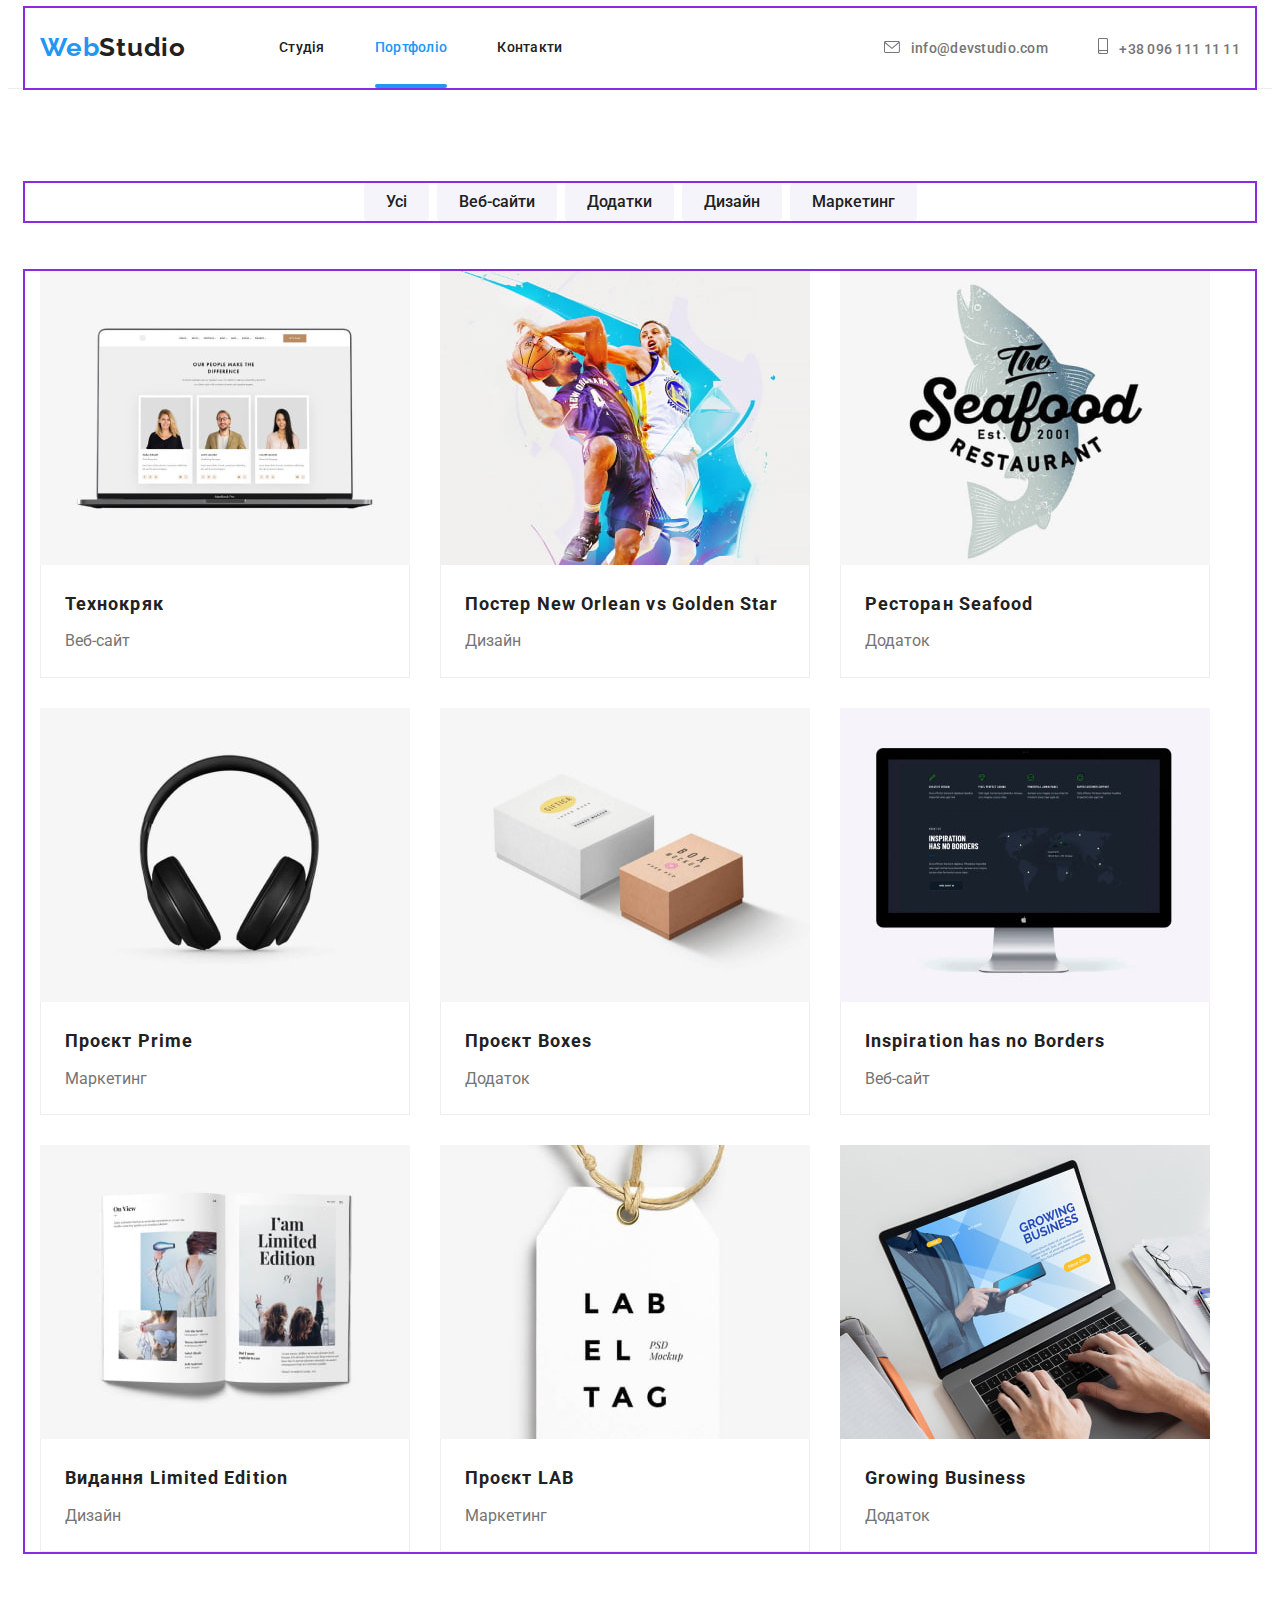
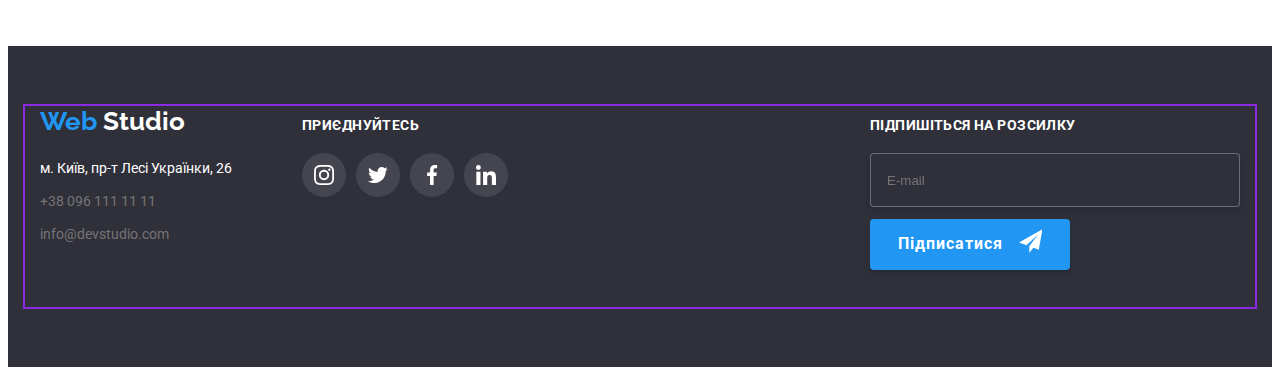
<file: portfolio.html>
<!DOCTYPE html>
<html lang="uk">

<head>
    <meta charset="UTF-8">
    <meta http-equiv="X-UA-Compatible" content="IE=edge">
    <meta name="viewport" content="width=device-width, initial-scale=1.0">
    <title>WebStudio</title>
    <link rel="preconnect" href="https://fonts.googleapis.com">
    <link rel="preconnect" href="https://fonts.gstatic.com" crossorigin>
    <link href="https://fonts.googleapis.com/css2?family=Raleway:wght@700&family=Roboto:wght@400;500;700;900&display=swap"
        rel="stylesheet">
        <!-- Modern normalaize -->
        <link rel="stylesheet" href="https://cdnjs.cloudflare.com/ajax/libs/modern-normalize/1.1.0/modern-normalize.min.css"
            integrity="sha512-wpPYUAdjBVSE4KJnH1VR1HeZfpl1ub8YT/NKx4PuQ5NmX2tKuGu6U/JRp5y+Y8XG2tV+wKQpNHVUX03MfMFn9Q=="
            crossorigin="anonymous" referrerpolicy="no-referrer" />
    
    <link rel="stylesheet" href="./css/main.min.css">
</head>

<body class="body">
<header class="header">
    <nav class="container nav">
        <a class="header__logo" href="./index.html"><span class="header__logo--accent">Web</span>Studio</a>
        <ul class="nav__list list">
            <li class="nav__item">
                <a class="nav__link link" href="./index.html">Студія</a>
            </li>
            <li class="nav__item">
                <a class="nav__link nav__link--current link" href="./portfolio.html">Портфоліо</a>
            </li>
            <li class="nav__item">
                <a class="nav__link link" href="">Контакти</a>
            </li>
        </ul>

        <ul class="contacts__list list">
            <li class="contacts__item">
                <a class="contacts__link link" href="mailto:info@devstudio.com">
                    <svg class="contact__icon" width="16" height="12">
                        <use href="./images/sprite.svg#mailto"></use>
                    </svg>
                    info@devstudio.com</a>
            </li>
            <li class="contacts__item">
                <a class="contacts__link link" href="tel:+380961111111">
                    <svg class="contact__icon" width="10" height="16">
                        <use href="./images/sprite.svg#smartphone"></use>
                    </svg>
                    +38 096 111 11 11</a>
            </li>
        </ul>
    </nav>


</header>


 <main>
    <section class="section">
       <div class="container portfolio">
        <h2 hidden>Портфоліо</h2>
        <ul class="portfolio__filter-list list">
            <li>
                <button class="portfolio__filter-button" type="button">Усі</button>
            </li>
            <li>
                <button class="portfolio__filter-button" type="button">Веб-сайти</button>
            </li>
            <li>
                <button class="portfolio__filter-button" type="button">Додатки</button>
            </li>
            <li>
                <button class="portfolio__filter-button" type="button">Дизайн</button>
            </li>
            <li>
                <button class="portfolio__filter-button" type="button">Маркетинг</button>
            </li>
        </ul>
       </div>
    
       <div class="container galary">
        <ul class="galery__list list">
            <li class="galary__item">
                <a href="" class="galary__link link">
                    <div class="galary__thumb">
                        <img class="img" src="./images/portfolio/img.jpg" alt="Дизайн Веб-Сайту">
                        <div class="galary__overlay">
                            <p class="galary__description">
                                Ресурс пропонує комплексні пропозиції з різним рівнем функціоналу та сервісів. Все це дозволить відвідувачу отримати
                                вичерпні відомості про компанію чи приватну особу.
                            </p>
                        </div>
                    </div>
                    <div class="card-border">
                        <h2 class="card-tittle">Технокряк</h2>
                        <p class="card-text">Веб-сайт</p>
                    </div>
                </a>
            </li>
            <li class="galary__item">
                <a href="" class="galary__link link">
                   <div class="galary__thumb">
                    <img class="img" src="./images/portfolio/img-1.jpg" alt="Зображена гра в баскетбол" width="370">
                    <div class="galary__overlay">
                        <p class="galary__description">
                            Lorem ipsum dolor sit amet consectetur adipisicing elit. Modi reprehenderit ab iste! Voluptatum est minus optio atque! Est, perferendis error?
                        </p>
                    </div>
                   </div>
                    <div class="card-border">
                        <h2 class="card-tittle">Постер New Orlean vs Golden Star</h2>
                        <p class="card-text">Дизайн</p>
                    </div>
                </a>
            </li>
            <li class="galary__item">
                <a href="" class="galary__link link">
                    <div class="galary__thumb">
                        <img class="img" src="./images/portfolio/img-2.jpg" alt="Логотип ресторану Seafood" width="370">
                        <div class="galary__overlay">
                            <p class="galary__description">
                                Lorem ipsum dolor sit amet consectetur adipisicing elit. Repellat, reprehenderit natus. Sint, quibusdam distinctio. Libero blanditiis, cum repellat in quas optio quisquam esse ut itaque sapiente qui nemo, hic dolor.]
                            </p>
                        </div>
                    </div>
                    <div class="card-border">
                        <h2 class="card-tittle">Ресторан Seafood</h2>
                        <p class="card-text">Додаток</p>
                    </div>
                </a>
            </li>
            <li class="galary__item">
                <a href="" class="galary__link link">
                   <div class="galary__thumb">
                    <img class="img" src="./images/portfolio/img-3.jpg" alt="На фото-безпровідні навушники" width="370">
                    <div class="galary__overlay">
                        <p class="galary__description">
                            Lorem ipsum, dolor sit amet consectetur adipisicing elit. Laboriosam, consequatur deserunt? In sit hic dicta aperiam tenetur, eligendi maxime molestias.
                        </p>
                    </div>
                   </div>
                    <div class="card-border">
                        <h2 class="card-tittle">Проєкт Prime</h2>
                        <p class="card-text">Маркетинг</p>
                    </div>
                </a>
            </li>
            <li class="galary__item">
                <a href="" class="galary__link link">
                    <div class="galary__thumb">
                        <img class="img" src="./images/portfolio/img-4.jpg" alt="На малюнку 2 коробочки, біла та коричнева" width="370">
                        <div class="galary__overlay">
                            <p class="galary__description">
                                Lorem ipsum dolor sit, amet consectetur adipisicing elit. Beatae sit optio autem earum neque quam delectus minima expedita? Recusandae, consectetur?
                            </p>
                        </div>
                    </div>
                    <div class="card-border">
                        <h2 class="card-tittle">Проєкт Boxes</h2>
                        <p class="card-text">Додаток</p>
                    </div>
                </a>
            </li>
            <li class="galary__item">
                <a href="" class="galary__link link">
                    <div class="galary__thumb">
                        <img class="img" src="./images/portfolio/img-5.jpg" alt="На малюнку-головна сторінка сайту" width="370">
                        <div class="galary__overlay">
                            <p class="galary__description">
                                Lorem ipsum dolor sit amet, consectetur adipisicing elit. Commodi, qui quia? Ducimus hic maiores provident eligendi pariatur sed reiciendis culpa.
                            </p>
                        </div>
                    </div>
                    <div class="card-border">
                        <h2 class="card-tittle">Inspiration has no Borders</h2>
                        <p class="card-text">Веб-сайт</p>
                    </div>
                </a>        
            </li>
            <li class="galary__item">
                <a href="" class="galary__link link">
                    <div class="galary__thumb">
                        <img class="img" src="./images/portfolio/img-6.jpg" alt="На малюнку-каталог Limited Edition" width="370">
                        <div class="galary__overlay">
                            <p class="galary__description">
                                Lorem ipsum, dolor sit amet consectetur adipisicing elit. Nesciunt voluptatum facere quod tenetur sapiente magnam! Repudiandae corrupti aut similique exercitationem?
                            </p>
                        </div>
                    </div>
                    <div class="card-border">
                        <h2 class="card-tittle">Видання Limited Edition</h2>
                        <p class="card-text">Дизайн</p>
                    </div>
                </a>
            </li>
            <li class="galary__item">
                <a href="" class="galary__link link">
                    <div class="galary__thumb">
                        <img class="img" src="./images/portfolio/img-7.jpg" alt="На малюнку-етикетка проекту" width="370">
                        <div class="galary__overlay">
                            <p class="galary__description">
                                Lorem ipsum dolor sit, amet consectetur adipisicing elit. Odio blanditiis nemo perspiciatis aspernatur libero, dolorem repellat quas in velit modi?
                            </p>
                        </div>
                    </div>
                    <div class="card-border">
                        <h2 class="card-tittle">Проєкт LAB</h2>
                        <p class="card-text">Маркетинг</p>
                    </div>
                </a>
            </li>
            <li class="galary__item">
                <a href="" class="galary__link link">
                    <div class="galary__thumb">
                        <img class="img" src="./images/portfolio/img-8.jpg" alt="Людина користується додатком через ноутбук" width="370">
                        <div class="galary__overlay">
                            <p class="galary__description">
                                Lorem, ipsum dolor sit amet consectetur adipisicing elit. Eius, nobis alias dignissimos beatae a corporis laudantium voluptatem? Dignissimos, maiores officiis.
                            </p>
                        </div>
                    </div>
                    <div class="card-border">
                        <h2 class="card-tittle">Growing Business</h2>
                        <p class="card-text">Додаток</p>
                    </div>
                </a>
            </li>
        </ul>
       </div>
</section>
   </main>

<footer class="footer">
    <div class="container footer__wrapper">
        <div class="footer__wrapper-address">
            <a class="footer__logo" href="./index.html"><span class="footer__logo--accent">Web</span>
                Studio
            </a>
            <address>
                <ul class="footer__list list">
                    <li class="footer__item">
                        <a class="footer__link--street-address link" href="https://goo.gl/maps/3LJdZZRqW44TJMvWA"
                            target="_blank" rel="noopener nofollow">м.
                            Київ, пр-т Лесі Українки, 26
                        </a>
                    </li>
                    <li class="footer__item">
                        <a class="footer__link link" href="tel:+380961111111">+38 096 111 11 11</a>
                    </li>
                    <li class="footer__item">
                        <a class="footer__link link" href="mailto:info@devstudio.com">info@devstudio.com</a>
                    </li>
                </ul>
            </address>
        </div>
        <div class="footer__wrapper-socials-links">
            <p class="footer__heading">приєднуйтесь</p>
            <ul class="footer__socials-list list">
                <li>
                    <a class="footer__socials-link" href="https://instagram.com" target="_blank"
                        rel="noopener noreferrer" aria-label="Instagram">
                        <svg class="socials__icon" width="20" height="20">
                            <use href="./images/sprite.svg#instagram"></use>
                        </svg>
                    </a>
                </li>
                <li>
                    <a class="footer__socials-link" href="https://twitter.com" target="_blank" rel="noopener noreferrer"
                        aria-label="Twitter">
                        <svg class="socials__icon" width="20" height="20">
                            <use href="./images/sprite.svg#twitter"></use>
                        </svg>
                    </a>
                </li>
                <li>
                    <a class="footer__socials-link" href="https://facebook.com" target="_blank"
                        rel="noopener noreferrer" aria-label="Facebook">
                        <svg class="socials__icon" width="20" height="20">
                            <use href="./images/sprite.svg#facebook"></use>
                        </svg>
                    </a>
                </li>
                <li>
                    <a class="footer__socials-link" href="https://linkedin.com" target="_blank"
                        rel="noopener noreferrer" aria-label="Linkedin">
                        <svg class="socials__icon" width="20" height="20">
                            <use href="./images/sprite.svg#linkedin"></use>
                        </svg>
                    </a>
                </li>
            </ul>
        </div>
        <div class="footer__subscription-wrapper">
            <p class="footer__heading">
                Підпишіться на розсилку
            </p>
            <form class="footer__subscription-form">
                <input class="footer__subscription-input" type="email" placeholder="E-mail" name="user-mail">
                <button class="primary-btn">Підписатися
                    <svg class="footer__subscription-icon" width="24" height="24">
                        <use href="./images/sprite.svg#icon-send"></use>
                    </svg>
                </button>
            </form>
        </div>
    </div>

</footer>
    </body>
    
    </html>
</file>
<file: css/main.min.css>
.visually-hidden{position:absolute;width:1px;height:1px;margin:-1px;border:0;padding:0;white-space:nowrap;-webkit-clip-path:inset(100%);clip-path:inset(100%);clip:rect(0 0 0 0);overflow:hidden}:root{--main-font: Roboto, sans-serif;--secondary-font: Raleway, sans-serif;--main-txt-cl: #212121;--accent-txt-cl: #2196F3;--light-txt-cl: #FFFFFF;--grey-txt-cl: #757575;--grey-txt-cl-60: rgba(255, 255, 255, 0.6);--main-bcg-cl: #FFFFFF;--accent-bgc-cl: #2196F3;--secondary-bgc-cl: #2F303A;--team-bdc-cl: #F5F4FA;--main-transition: color 250ms cubic-bezier(0.4, 0, 0.2, 1);--secondary-transition: color 250ms cubic-bezier(0.4, 0, 0.2, 1), background-color 250ms cubic-bezier(0.4, 0, 0.2, 1);--timing-function: cubic-bezier(0.4, 0, 0.2, 1)}body{font-family:var(--main-font);font-style:400;font-size:14px;letter-spacing:0,3em;color:var(--main-txt-cl);background-color:var(--main-bcg-cl)}.section{padding:60px 0}@media screen and (min-width: 1200px){.section{padding-top:94px;padding-bottom:94px}}.link{text-decoration:none;color:inherit}.list{list-style:none;margin:0;padding:0}h1,h2,h3,h4,h5,h6,p,ul{margin:0;padding:0}.container{max-width:480px;padding-left:15px;padding-right:15px;margin-left:auto;margin-right:auto;outline:2px solid #8a2be2}@media screen and (min-width: 768px){.container{max-width:738px}}@media screen and (min-width: 1200px){.container{max-width:1200px}}.header{background-color:var(--main-bcg-cl);border-bottom:1px solid #ececec}@media screen and (max-width: 767px){.header{display:-webkit-box;display:-ms-flexbox;display:flex;-webkit-box-align:center;-ms-flex-align:center;align-items:center}}.header__logo{font-family:"Raleway";font-weight:700;font-size:26px;line-height:1.2;letter-spacing:.03em;text-decoration:none;color:inherit}.header__logo--accent{color:var(--accent-txt-cl)}.nav{display:-webkit-box;display:-ms-flexbox;display:flex;-webkit-box-align:center;-ms-flex-align:center;align-items:center}.nav .header{background-color:inherit;border-bottom:1px solid #ececec}.nav__list{display:-webkit-box;display:-ms-flexbox;display:flex;padding:0;-webkit-box-pack:center;-ms-flex-pack:center;justify-content:center;gap:50px;margin-left:93px}@media screen and (max-width: 767px){.nav__list{display:none}}.nav__link{display:block;padding-top:32px;padding-bottom:32px;font-weight:500;line-height:1.14;letter-spacing:.02em;color:var(--main-txt-cl);-webkit-transition:var(--main-transition);transition:var(--main-transition)}.nav__link:focus,.nav__link:hover{color:var(--accent-txt-cl)}.nav__link--current{color:var(--accent-txt-cl)}.nav__link--current{position:relative}.nav__link--current::after{content:"";position:absolute;bottom:0;display:block;width:100%;height:4px;background-color:var(--accent-txt-cl);border-radius:2px}@media screen and (max-width: 1199px){.contacts__list{display:-webkit-box;display:-ms-flexbox;display:flex;-webkit-box-orient:vertical;-webkit-box-direction:normal;-ms-flex-direction:column;flex-direction:column;gap:10px;margin-left:auto}}@media screen and (min-width: 1200px){.contacts__list{display:-webkit-box;display:-ms-flexbox;display:flex;-webkit-box-orient:horizontal;-webkit-box-direction:normal;-ms-flex-direction:row;flex-direction:row;gap:50px;margin-left:auto;-webkit-box-align:center;-ms-flex-align:center;align-items:center}}@media screen and (max-width: 767px){.contacts__list{display:none}}.contacts__link{font-family:inherit;text-decoration:none;font-weight:500;line-height:1.14;letter-spacing:.02em;color:var(--grey-txt-cl);-webkit-transition:var(--main-transition);transition:var(--main-transition)}.contact__icon{fill:currentColor;margin-right:8px}.contacts__link:hover,.contacts__link:focus{color:var(--accent-txt-cl)}.hero__container{display:-webkit-box;display:-ms-flexbox;display:flex;-webkit-box-orient:vertical;-webkit-box-direction:normal;-ms-flex-direction:column;flex-direction:column;-webkit-box-align:center;-ms-flex-align:center;align-items:center}.hero{padding:118px 0;max-width:480px;background-color:var(--secondary-bgc-cl);background-size:cover;background-repeat:no-repeat;background-position:center;margin-left:auto;margin-right:auto;background-image:-webkit-gradient(linear, right top, left top, from(rgba(47, 48, 58, 0.4)), to(rgba(47, 48, 58, 0.4))),url(../images/hero/hero.jpg);background-image:linear-gradient(270deg, rgba(47, 48, 58, 0.4), rgba(47, 48, 58, 0.4)),url(../images/hero/hero.jpg);background-color:var(--secondary-bgc-cl);background-size:cover;background-position:center}@media screen and (min-width: 768px){.hero{max-width:768px}}@media screen and (min-width: 1200px){.hero{padding:200px 0;max-width:1600px;max-height:600px}}.hero__title{font-family:"Roboto";font-weight:900;font-size:26px;line-height:1.6153846154;width:360px;text-align:center;letter-spacing:.06em;text-transform:uppercase;color:var(--light-txt-cl);margin-bottom:30px}@media screen and (min-width: 1200px){.hero__title{font-size:44px;line-height:1.4;width:696px}}.hero__button{display:block;padding:10px 24px;font-family:inherit;font-weight:700;font-size:16px;line-height:1.9;cursor:pointer;text-align:center;letter-spacing:.06em;background-color:var(--accent-bgc-cl);color:var(--light-txt-cl);-webkit-box-shadow:0px 4px 4px rgba(0,0,0,.15);box-shadow:0px 4px 4px rgba(0,0,0,.15);border-radius:4px;border:1px}@media screen and (min-width: 1200px){.hero__button{padding:10px 32px}}.features__list{display:-webkit-box;display:-ms-flexbox;display:flex;-webkit-box-orient:vertical;-webkit-box-direction:normal;-ms-flex-direction:column;flex-direction:column;gap:30px}@media screen and (min-width: 767px){.features__list{-webkit-box-orient:horizontal;-webkit-box-direction:normal;-ms-flex-direction:row;flex-direction:row;-ms-flex-wrap:wrap;flex-wrap:wrap;gap:30px}}@media screen and (min-width: 1200px){.features__list{-webkit-box-orient:horizontal;-webkit-box-direction:normal;-ms-flex-direction:row;flex-direction:row;-ms-flex-wrap:nowrap;flex-wrap:nowrap;gap:30}}@media screen and (min-width: 768px){.features__item{width:calc((100% - 30px)/2)}}.features__thumb{display:-webkit-box;display:-ms-flexbox;display:flex;-webkit-box-pack:center;-ms-flex-pack:center;justify-content:center;-webkit-box-align:center;-ms-flex-align:center;align-items:center;width:100%;height:120px;border-radius:4px;background-color:var(--team-bdc-cl);margin-bottom:30px}@media screen and (min-width: 1200px){.features__thumb{width:270px}}.features__title{font-family:"Roboto";font-weight:700;font-size:14px;line-height:1.14;text-transform:uppercase;color:var(--main-txt-cl);margin-bottom:10px;text-align:center}@media screen and (min-width: 768px){.features__title{text-align:unset}}@media screen and (min-width: 1200px){.features__title{text-align:unset}}.features__description{line-height:1.7;color:var(--grey-txt-cl)}.projects{padding-top:0}@media screen and (max-width: 1199px){.projects{display:none}}.projects__title{font-family:"Roboto";font-size:36px;line-height:42px;letter-spacing:.03em;text-align:center;color:var(--main-txt-cl)}.projects__list{display:-webkit-box;display:-ms-flexbox;display:flex;margin-top:50px;gap:30px}.projects__thumb{position:relative}.projects__overlay{display:-webkit-box;display:-ms-flexbox;display:flex;-webkit-box-align:center;-ms-flex-align:center;align-items:center;-webkit-box-pack:center;-ms-flex-pack:center;justify-content:center;position:absolute;width:100%;height:70px;bottom:0;background-color:rgba(47,48,58,.8)}.projects__txt{font-weight:700;line-height:1.1428571429;text-transform:uppercase;letter-spacing:0,3em;color:var(--light-txt-cl)}.team{background-color:var(--team-bdc-cl)}.team__title{font-family:"Roboto";font-size:36px;line-height:42px;text-align:center;color:var(--main-txt-cl);margin-bottom:50px}@media screen and (max-width: 1199px){.team__title{font-size:28px;line-height:1.1785714286}}.team__list{display:-webkit-box;display:-ms-flexbox;display:flex;-webkit-box-orient:vertical;-webkit-box-direction:normal;-ms-flex-direction:column;flex-direction:column;gap:30px}@media screen and (min-width: 768px){.team__list{-webkit-box-orient:horizontal;-webkit-box-direction:normal;-ms-flex-direction:row;flex-direction:row;-ms-flex-wrap:wrap;flex-wrap:wrap}}@media screen and (min-width: 1200px){.team__list{display:-webkit-box;display:-ms-flexbox;display:flex;-webkit-box-pack:justify;-ms-flex-pack:justify;justify-content:space-between;-ms-flex-wrap:nowrap;flex-wrap:nowrap}}.team__card{background:#fff;padding-top:30px;padding-bottom:24px}@media screen and (min-width: 1200px){.team__card{padding:30px 0}}.team__item{-webkit-box-shadow:0px 1px 3px rgba(0,0,0,.12),0px 1px 1px rgba(0,0,0,.14),0px 2px 1px rgba(0,0,0,.2);box-shadow:0px 1px 3px rgba(0,0,0,.12),0px 1px 1px rgba(0,0,0,.14),0px 2px 1px rgba(0,0,0,.2);border-radius:0px 0px 4px 4px}@media screen and (min-width: 768px){.team__item{width:calc((100% - 30px)/2)}}.team__heading{font-weight:500;font-size:16px;line-height:1.19;text-align:center;color:var(--main-txt-cl)}.team__position{font-size:16px;line-height:1.19;text-align:center;color:var(--grey-txt-cl);margin-top:10px}.socials{background-color:inherit}.socials__list{list-style:none;display:-webkit-box;display:-ms-flexbox;display:flex;gap:10px;-webkit-box-pack:center;-ms-flex-pack:center;justify-content:center;padding-left:0;margin-top:16px}.socials__icon{fill:currentColor}.socials__link:hover,.socials__link:focus{color:var(--light-txt-cl);background-color:var(--accent-bgc-cl)}.clients__title{font-family:"Roboto";font-weight:700;font-size:36px;line-height:1.2;text-align:center;padding-bottom:50px}@media screen and (max-width: 1199px){.clients__title{font-size:28px;line-height:1.1785714286}}.clients__list{display:-webkit-box;display:-ms-flexbox;display:flex;-ms-flex-wrap:wrap;flex-wrap:wrap;gap:30px;-webkit-box-align:center;-ms-flex-align:center;align-items:center;-webkit-box-pack:center;-ms-flex-pack:center;justify-content:center}.clients__item{width:calc((100% - 30px)/2);height:92px}@media screen and (min-width: 768px){.clients__item{width:calc((100% - 60px)/3)}}@media screen and (min-width: 768px)and (min-width: 1200px){.clients__item{width:170px}}.clients__link{display:-webkit-box;display:-ms-flexbox;display:flex;-webkit-box-align:center;-ms-flex-align:center;align-items:center;-webkit-box-pack:center;-ms-flex-pack:center;justify-content:center;width:100%;height:100%;border:1px solid #afb1b8;border-radius:4px;color:#afb1b8;-webkit-transition:var(--main-transition),border-color 250ms cubic-bezier(0.4, 0, 0.2, 1);transition:var(--main-transition),border-color 250ms cubic-bezier(0.4, 0, 0.2, 1)}.clients__icon{fill:currentColor}.clients__link:hover{color:var(--accent-txt-cl);border:1px solid var(--accent-txt-cl)}.footer{background-color:var(--secondary-bgc-cl);padding-top:60px;padding-bottom:60px;text-align:center}@media screen and (min-width: 1200px){.footer{text-align:left}}.footer__wrapper{margin-left:auto;margin-right:auto}@media screen and (min-width: 1200px){.footer__wrapper{display:-webkit-box;display:-ms-flexbox;display:flex;-webkit-box-orient:horizontal;-webkit-box-direction:normal;-ms-flex-direction:row;flex-direction:row;-webkit-box-align:baseline;-ms-flex-align:baseline;align-items:baseline}}@media screen and (min-width: 768px)and (max-width: 1199px){.footer__tablet-wrapper{display:-webkit-box;display:-ms-flexbox;display:flex;-webkit-box-align:baseline;-ms-flex-align:baseline;align-items:baseline;gap:165px;margin-right:74px;margin-left:61px}}@media screen and (min-width: 1200px){.footer__tablet-wrapper{display:-webkit-box;display:-ms-flexbox;display:flex;-webkit-box-orient:horizontal;-webkit-box-direction:normal;-ms-flex-direction:row;flex-direction:row;gap:50px;margin:0}}.footer__wrapper-address{margin-bottom:60px}.footer__logo{font-family:"Raleway";font-weight:700;font-size:24px;line-height:1.1666666667;text-decoration:none;margin-bottom:20px;background-color:var(--secondary-bgc-cl);text-decoration:none;font-style:normal;line-height:1.71;color:var(--light-txt-cl);display:block}@media screen and (min-width: 1200px){.footer__logo{font-size:26px;line-height:1.19}}.footer__logo--accent{color:var(--accent-txt-cl)}.footer__link{text-decoration:none;font-style:normal;line-height:1.71;color:var(--grey-txt-cl);display:block}.footer__link--street-address{color:inherit}.footer__list{font-style:normal;line-height:1.71;color:var(--light-txt-cl)}.footer__item:not(:last-child){margin-bottom:9px}.footer__heading{font-weight:700;line-height:1.1428571429;text-transform:uppercase;letter-spacing:.03em;color:var(--light-txt-cl);margin-bottom:20px}.footer__socials-list{display:-webkit-box;display:-ms-flexbox;display:flex;gap:10px;-webkit-box-pack:center;-ms-flex-pack:center;justify-content:center;margin-bottom:60px}.footer__socials-link{display:-webkit-box;display:-ms-flexbox;display:flex;width:44px;height:44px;-webkit-box-align:center;-ms-flex-align:center;align-items:center;-webkit-box-pack:center;-ms-flex-pack:center;justify-content:center;color:var(--light-txt-cl);border-radius:50%;background-color:rgba(255,255,255,.1);-webkit-transition:var(--secondary-transition);transition:var(--secondary-transition)}.footer__socials-link:hover,.footer__socials-link:focus{background-color:var(--accent-bgc-cl)}@media screen and (min-width: 1200px){.footer__wrapper-socials-links{margin-left:70px}}.footer__subscription-form{display:-webkit-box;display:-ms-flexbox;display:flex;-webkit-box-orient:vertical;-webkit-box-direction:normal;-ms-flex-direction:column;flex-direction:column;gap:12px;-webkit-box-align:center;-ms-flex-align:center;align-items:center;margin-left:auto;margin-right:auto}@media screen and (min-width: 1200px){.footer__subscription-form{-webkit-box-align:start;-ms-flex-align:start;align-items:flex-start}}.footer__subscription-input{width:450px;height:50px;background:var(--secondary-bgc-cl);color:var(--light-txt-cl);border:1px solid rgba(255,255,255,.3);-webkit-filter:drop-shadow(0px 4px 4px rgba(0, 0, 0, 0.15));filter:drop-shadow(0px 4px 4px rgba(0, 0, 0, 0.15));border-radius:4px;padding-left:16px}@media screen and (min-width: 1200px){.footer__subscription-input{width:350px}}.footer__subscription-input:hover,.footer__subscription-input:focus{border-color:var(--accent-txt-cl);-webkit-transition:border-color 250ms var(--timing-function);transition:border-color 250ms var(--timing-function)}.footer__subscription-icon{margin-left:16px}@media screen and (min-width: 1200px){.footer__subscription-wrapper{margin-left:auto}}.galery__list{display:-webkit-box;display:-ms-flexbox;display:flex;-ms-flex-wrap:wrap;flex-wrap:wrap}.galery__list .galary__item{margin-right:30px;margin-bottom:30px}.galery__list .galary__item:nth-child(3n){margin-right:0}.galery__list .galary__item:nth-last-child(-n+3){margin-bottom:0}.galery__list .galary__link{display:block}.galery__list .galary__link:hover{-webkit-box-shadow:0px 1px 1px rgba(0,0,0,.12),0px 4px 4px rgba(0,0,0,.06),1px 4px 6px rgba(0,0,0,.16);box-shadow:0px 1px 1px rgba(0,0,0,.12),0px 4px 4px rgba(0,0,0,.06),1px 4px 6px rgba(0,0,0,.16)}.card-border{background-color:var(--main-bcg-cl);border:1px solid #eee;border-top:0;background-repeat:0;padding:20px 24px}.card-text{font-size:16px;line-height:1.9;color:var(--grey-txt-cl)}.card-tittle{font-family:"Roboto";font-weight:700;font-size:18px;line-height:2.1;letter-spacing:.06em;color:var(--main-txt-cl);margin-bottom:4px}.portfolio__filter-list{display:-webkit-box;display:-ms-flexbox;display:flex;gap:8px;-webkit-box-pack:center;-ms-flex-pack:center;justify-content:center;padding:0;margin-bottom:50px}.portfolio__filter-button{font-family:inherit;font-weight:500;font-size:16px;line-height:1.6;text-align:center;color:var(--main-txt-cl);background-color:var(--team-bdc-cl);border:0;border-radius:4px;-webkit-transition:var(--secondary-transition);transition:var(--secondary-transition);padding:6px 22px}.portfolio__filter-button:hover,.portfolio__filter-button:focus{background-color:var(--accent-bgc-cl);color:var(--light-txt-cl);-webkit-box-shadow:0px 3px 1px rgba(0,0,0,.1),0px 1px 2px rgba(0,0,0,.08),0px 2px 2px rgba(0,0,0,.12);box-shadow:0px 3px 1px rgba(0,0,0,.1),0px 1px 2px rgba(0,0,0,.08),0px 2px 2px rgba(0,0,0,.12)}.galary__thumb{position:relative;overflow:hidden}.galary__overlay{position:absolute;bottom:0;left:0;width:100%;height:100%;display:-webkit-box;display:-ms-flexbox;display:flex;-webkit-box-align:center;-ms-flex-align:center;align-items:center;-webkit-box-pack:center;-ms-flex-pack:center;justify-content:center;background-color:rgba(33,150,243,.9);padding:63px 24px;-webkit-transform:translateY(100.2%);transform:translateY(100.2%);-webkit-transition:-webkit-transform 250ms var(--timing-function);transition:-webkit-transform 250ms var(--timing-function);transition:transform 250ms var(--timing-function);transition:transform 250ms var(--timing-function), -webkit-transform 250ms var(--timing-function)}.galary__description{font-weight:400;font-size:18px;line-height:1.5555555556;color:var(--light-txt-cl)}.galary__item:hover .galary__overlay,.galary__item:focus .galary__overlay{-webkit-transform:translateY(0);transform:translateY(0)}.primary-btn{width:200px;min-height:50px;padding:10px 28px;font-family:inherit;font-weight:700;font-size:16px;line-height:1.9;letter-spacing:.06em;cursor:pointer;display:-webkit-box;display:-ms-flexbox;display:flex;text-align:center;letter-spacing:.06em;background-color:var(--accent-bgc-cl);color:var(--light-txt-cl);-webkit-box-shadow:0px 4px 4px rgba(0,0,0,.15);box-shadow:0px 4px 4px rgba(0,0,0,.15);border-radius:4px;border:1px}.socials__link{display:-webkit-box;display:-ms-flexbox;display:flex;-webkit-box-align:center;-ms-flex-align:center;align-items:center;-webkit-box-pack:center;-ms-flex-pack:center;justify-content:center;width:44px;height:44px;background-color:var(--main-bcg-cl);border-radius:50%;color:#afb1b8;-webkit-transition:var(--secondary-transition);transition:var(--secondary-transition)}.img{display:block;max-width:100%;height:auto}.backdrop{position:fixed;top:0;left:0;z-index:1000;width:100%;height:100%;background-color:rgba(0,0,0,.4);opacity:1;-webkit-transition:opacity 250ms var(--timing-function),visibility 250ms var(--timing-function);transition:opacity 250ms var(--timing-function),visibility 250ms var(--timing-function)}.backdrop.is-hidden{opacity:0;pointer-events:none;visibility:hidden}.backdrop.is-hidden .modal{-webkit-transform:translate(-50%, -50%) scale(0.9);transform:translate(-50%, -50%) scale(0.9)}.modal{width:100%;max-width:450px;background-color:#fff;position:absolute;top:50%;left:50%;-webkit-transform:translate(-50%, -50%) scale(1);transform:translate(-50%, -50%) scale(1);-webkit-transition:-webkit-transform 250ms var(--timing-function);transition:-webkit-transform 250ms var(--timing-function);transition:transform 250ms var(--timing-function);transition:transform 250ms var(--timing-function), -webkit-transform 250ms var(--timing-function);-webkit-box-shadow:0px 1px 3px rgba(0,0,0,.12),0px 1px 1px rgba(0,0,0,.14),0px 2px 1px rgba(0,0,0,.2);box-shadow:0px 1px 3px rgba(0,0,0,.12),0px 1px 1px rgba(0,0,0,.14),0px 2px 1px rgba(0,0,0,.2);border-radius:4px;padding:40px 40px}@media screen and (min-width: 768px){.modal{max-width:528px;height:581px}}.modal-btn{display:-webkit-box;display:-ms-flexbox;display:flex;-webkit-box-align:center;-ms-flex-align:center;align-items:center;-webkit-box-pack:center;-ms-flex-pack:center;justify-content:center;position:absolute;width:30px;height:30px;top:10px;right:10px;padding:0;border:none;cursor:pointer;background-color:var(--main-bcg-cl);border-radius:50%;border:1px solid rgba(0,0,0,.1)}.modal-btn-icon{fill:#000}.modal-btn-icon:hover,.modal-btn-icon:focus{fill:var(--accent-txt-cl)}.register-form-txt{display:block;font-weight:700;font-size:20px;line-height:1.15;text-align:center;margin-right:auto;margin-left:auto;color:var(--main-txt-cl);margin-bottom:12px}.register-form-field{position:relative;display:block;margin-bottom:10px;width:100%}.register-form-field:nth-child(5){margin-bottom:28px}.register-form-icon{position:absolute;top:50%;left:12px;display:block;fill:var(--main-txt-cl)}.register-form-input:focus~.register-form-icon{fill:var(--accent-txt-cl);-webkit-transition:fill 250ms var(--timing-function);transition:fill 250ms var(--timing-function)}.register-form-label{display:block;font-size:12px;line-height:1.1666666667;letter-spacing:.01em;color:var(--grey-txt-cl);margin-bottom:4px}.register-form-input{width:100%;height:40px;border:1px solid rgba(33,33,33,.2);border-radius:4px;outline:rgba(0,0,0,0);-webkit-transition:border-color 250ms var(--timing-function);transition:border-color 250ms var(--timing-function);padding-left:42px}.register-form-input:focus,.register-form-input:hover{border-color:var(--accent-txt-cl)}.register-form-comment{display:block;width:100%;height:120px;border:1px solid rgba(33,33,33,.2);border-radius:4px;outline:rgba(0,0,0,0);resize:none;padding:12px 16px;-webkit-transition:border-color 250ms var(--timing-function);transition:border-color 250ms var(--timing-function)}.register-form-comment::-webkit-input-placeholder{font-size:12px;font-size:12px;line-height:1.1666666667;letter-spacing:.01em;color:rgba(117,117,117,.5)}.register-form-comment::-moz-placeholder{font-size:12px;font-size:12px;line-height:1.1666666667;letter-spacing:.01em;color:rgba(117,117,117,.5)}.register-form-comment:-ms-input-placeholder{font-size:12px;font-size:12px;line-height:1.1666666667;letter-spacing:.01em;color:rgba(117,117,117,.5)}.register-form-comment::-ms-input-placeholder{font-size:12px;font-size:12px;line-height:1.1666666667;letter-spacing:.01em;color:rgba(117,117,117,.5)}.register-form-comment::placeholder{font-size:12px;font-size:12px;line-height:1.1666666667;letter-spacing:.01em;color:rgba(117,117,117,.5)}.register-form-comment:focus{border-color:var(--accent-txt-cl)}.register-form-agreement{display:-webkit-box;display:-ms-flexbox;display:flex;-webkit-box-align:center;-ms-flex-align:center;align-items:center;-webkit-box-pack:center;-ms-flex-pack:center;justify-content:center;margin-bottom:30px;gap:7px}.icon-checked{opacity:0;-webkit-transition:opacity 250ms var(--timing-function);transition:opacity 250ms var(--timing-function)}.register-form-checkbox:checked+.checkbox-icon .icon-checked{opacity:1}.icon-unchecked{opacity:1;-webkit-transition:opacity 250ms var(--timing-function);transition:opacity 250ms var(--timing-function)}.register-form-checkbox:checked+.checkbox-icon .icon-unchecked{opacity:0}.register-form-desc{color:var(--grey-txt-cl);font-size:12px;line-height:1.71;letter-spacing:.03em}@media screen and (min-width: 768px){.register-form-desc{font-size:14px;line-height:1.7142857143}}.register-form-link{color:var(--accent-txt-cl)}.register-form-btn{display:block;margin:0 auto}.menu-btn{display:-webkit-box;display:-ms-flexbox;display:flex;-webkit-box-align:center;-ms-flex-align:center;align-items:center;-webkit-box-pack:center;-ms-flex-pack:center;justify-content:center;background-color:inherit;width:40px;height:40px;padding:0;margin-left:auto;border:none;cursor:pointer}@media screen and (min-width: 768px){.menu-btn{display:none}}.mobile-close-btn{width:40px;height:40px;position:absolute;top:10px;right:15px;border:none;background-color:inherit}.mobile-close-btn:hover,.mobile-close-btn:focus{color:var(--accent-bgc-cl)}.menu-container{position:fixed;top:0;left:0;display:-webkit-box;display:-ms-flexbox;display:flex;-webkit-box-orient:vertical;-webkit-box-direction:normal;-ms-flex-direction:column;flex-direction:column;padding:48px 40px 48px 40px;z-index:11111;width:100%;height:100%;background-color:#fff;-webkit-transform:translateX(100%);transform:translateX(100%);-webkit-transition:-webkit-transform 250ms cubic-bezier(0.4, 0, 0.2, 1);transition:-webkit-transform 250ms cubic-bezier(0.4, 0, 0.2, 1);transition:transform 250ms cubic-bezier(0.4, 0, 0.2, 1);transition:transform 250ms cubic-bezier(0.4, 0, 0.2, 1), -webkit-transform 250ms cubic-bezier(0.4, 0, 0.2, 1);overflow:hidden}@media screen and (min-width: 768px){.menu-container{display:none}}.menu-container.is-open{-webkit-transform:translate(0);transform:translate(0)}.nav-list{display:-webkit-box;display:-ms-flexbox;display:flex;-webkit-box-orient:vertical;-webkit-box-direction:normal;-ms-flex-direction:column;flex-direction:column;margin-bottom:auto}.nav-list__item:not(:last-child){margin-bottom:32px}.nav-list__link{font-weight:500;font-size:40px;line-height:47px;letter-spacing:.02em}.contacts-list__item:not(:last-child){margin-bottom:32px}.contacts-list{margin-bottom:64px}.link-phone{font-weight:500;font-size:34px;line-height:40px;letter-spacing:.02em;color:#2196f3}.link-address{font-weight:500;font-size:24px;line-height:28px;letter-spacing:.02em;color:#757575}.mobile-socials{display:-webkit-box;display:-ms-flexbox;display:flex;-webkit-box-align:center;-ms-flex-align:center;align-items:center;gap:20px}.mobile-socials__link{font-size:18px;line-height:1.2222222222;letter-spacing:.02em;color:#2196f3}/*# sourceMappingURL=main.min.css.map */
</file>
